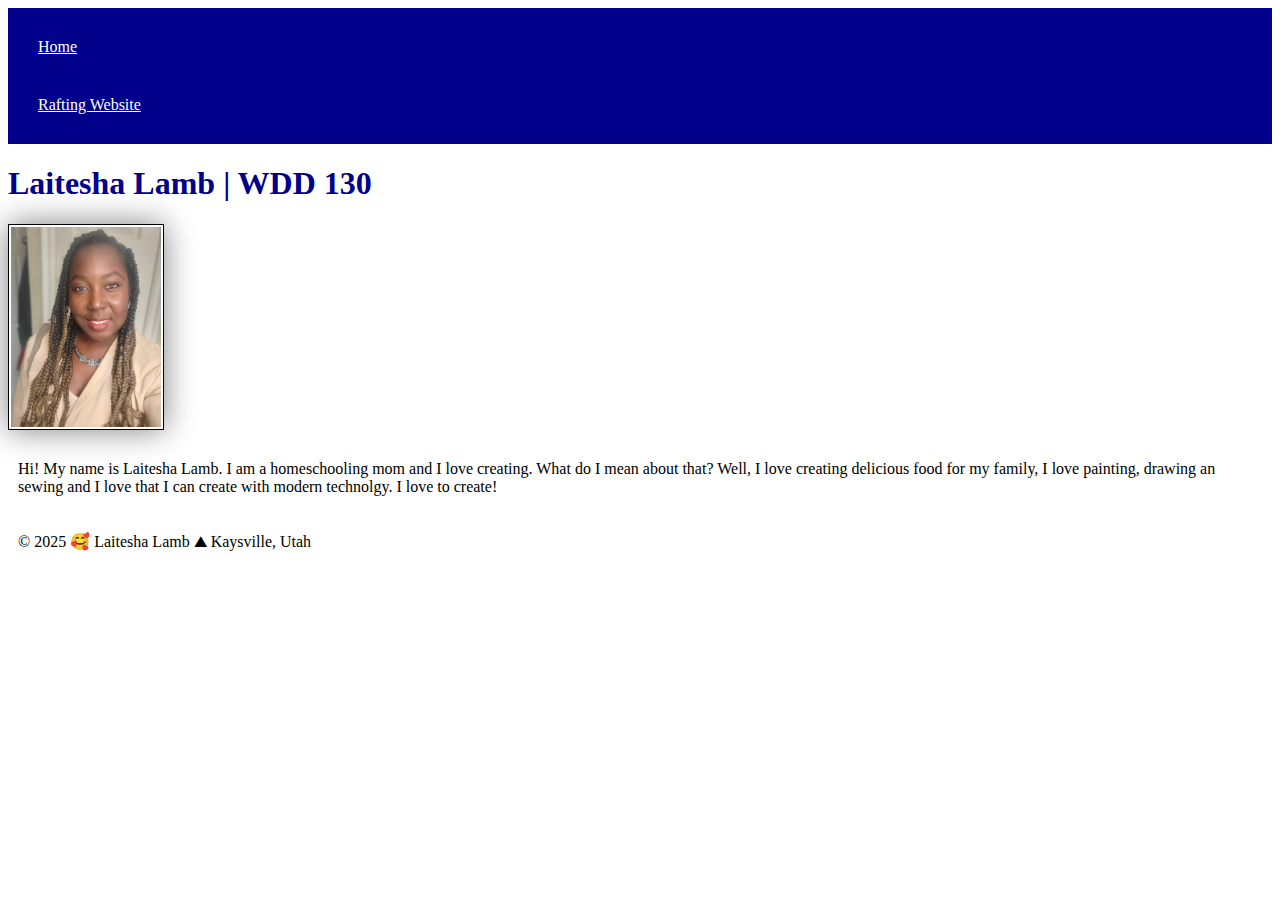
<file: index.html>
<!DOCTYPE html>
<html lang="en-US">
    <head> 
        <link rel="stylesheet" href="styles/styles.css">
        <meta charset="utf-8">
        <meta name ="viewport" content="width=device-width,intial-scale=1.0">
        <title>Laitesha Lamb | WDD 130</title>
    </head>
    <body>
        <header>
            <nav>
                <a href="#">Home</a>
                <a href="wwr/">Rafting Website</a>
            </nav>
        </header>
        <main>  
            <h1>Laitesha Lamb | WDD 130</h1>
            <img src="images/profile.jpg" alt="Hi, my name is Laitesha Lamb" width="200">
            <p>Hi! My name is Laitesha Lamb. I am a homeschooling mom and I love creating. What do I mean about that? Well, I love creating delicious food for my family, I love painting, drawing an sewing and I love that I can create with modern technolgy. I love to create!</p>     
        </main>
        <footer>
            <p>&copy; 2025 🥰 Laitesha Lamb ⛰ Kaysville, Utah</p>
        </footer>
    </body>
</html>
</file>
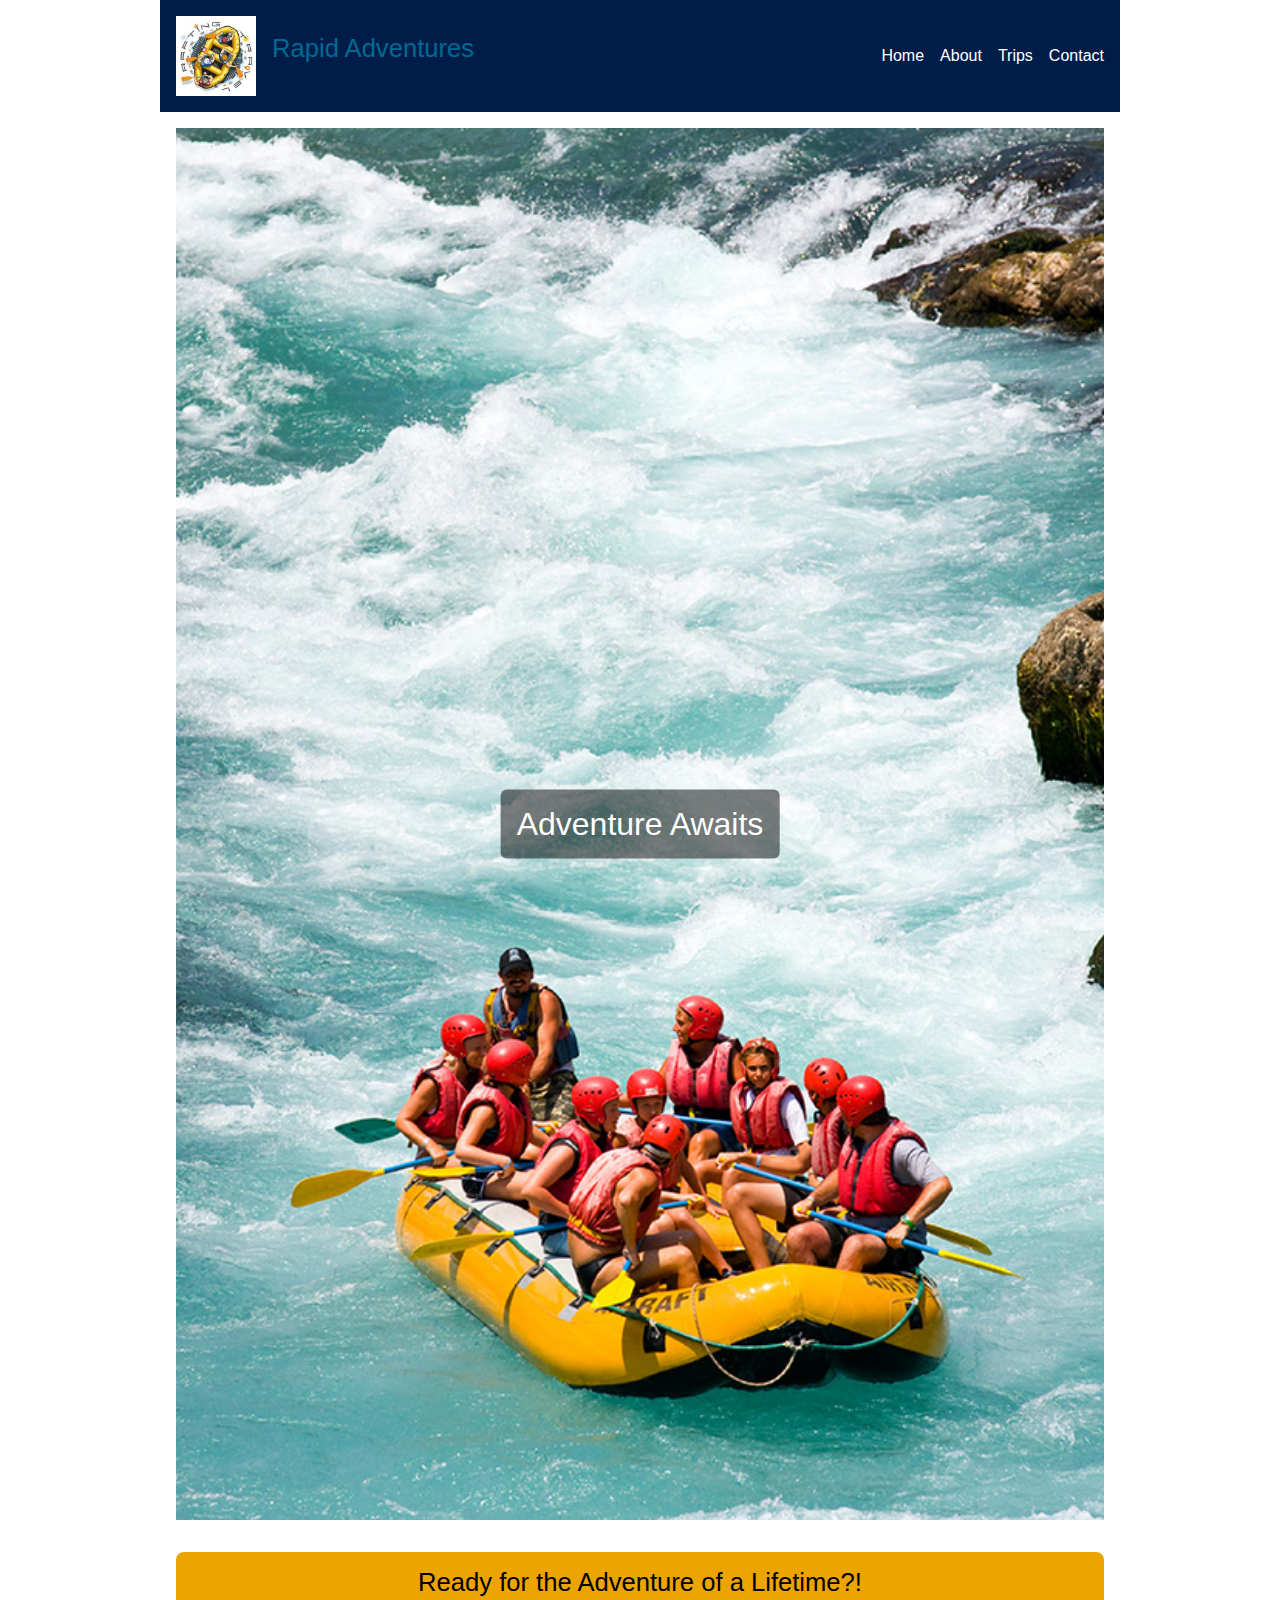
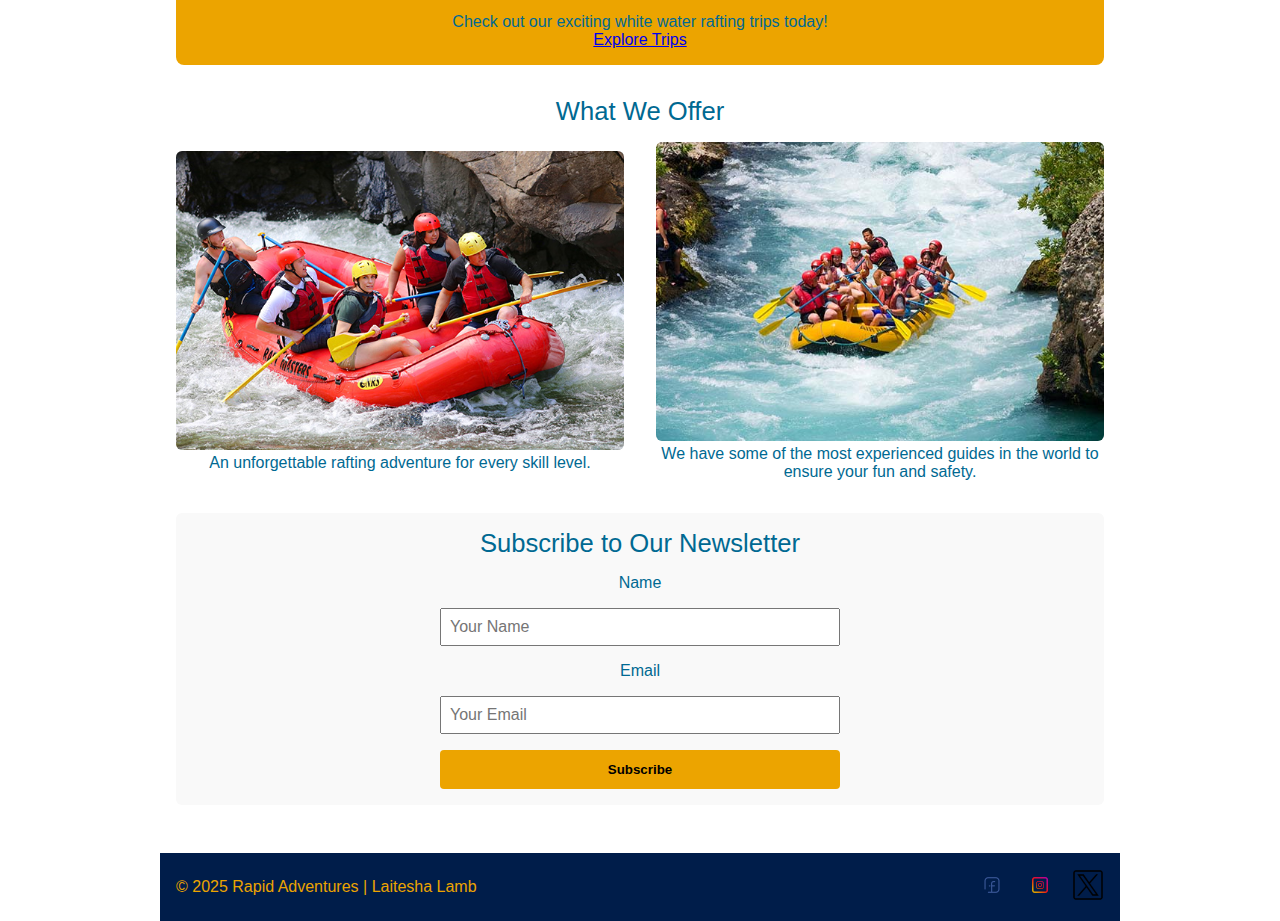
<file: wwr/index.html>
<!DOCTYPE html>
<html lang="en">

<head>
    <meta charset="UTF-8">
    <meta name="viewport" content="width=device-width, initial-scale=1.0">
    <title>Rapid Adventures | Home</title>
    <meta name="description" content="Enjoy the thrill of white water rafting with Rapid Adventures" />
    <meta name="author" content="Laitesha Lamb" />
    <link rel="stylesheet" href="styles/rafting.css" />
</head>

<body>
    <header>
        <div class="logo-title">
            <img src="images/z-raftingcompas.jpg" alt="Rapid Adventures">
            <span class="site-title">Rapid Adventures</span>
        </div>
        <nav>
            <ul>
                <li><a href="index.html">Home</a></li>
                <li><a href="about.html">About</a></li>
                <li><a href="trips.html">Trips</a></li>
                <li><a href="contact.html">Contact</a></li>
            </ul>

        </nav>

    </header>
    <main>
        <section class="hero">
            <h1>Adventure Awaits</h1>
            <img src="images/rafting49_600.jpg" alt="The Joy Is In The Ride">
        </section>

        <section class="cta">
            <h2>Ready for the Adventure of a Lifetime?!</h2>
            <p>Check out our exciting white water rafting trips today!</p>
            <a class="cta-button" href="trips.html">Explore Trips</a>
        </section>
        <section class="offerings">
            <h2>What We Offer</h2>
            <div class="offerings-grid">
                <div>
                    <img src="images/rafting19_600.jpg" alt="Exciting Rapids">
                    <p>An unforgettable rafting adventure for every skill level.</p>
                </div>
                <div>
                    <img src="images/rafting53_600 (1).jpg" alt="Guided Rafting">
                    <p>We have some of the most experienced guides in the world to ensure your fun and safety.</p>
                </div>
            </div>
        </section>

        <section class="newsletter">
            <h2>Subscribe to Our Newsletter</h2>
            <form action="#" method="post">
                <label for="The Rapids Newsletter">Name</label>
                <input type="text" name="name" placeholder="Your Name" required>

                <label for="newsletter-email">Email</label>
                <input type="email" name="email" placeholder="Your Email" required>

                <button type="submit">Subscribe</button>
            </form>
        </section>
    </main>

    <footer>
        <p>&copy; 2025 Rapid Adventures | Laitesha Lamb</p>
        <nav class="socialmedia">
            <a href="https://www.facebook.com/">
                <img src="images/facebook-icon.png" alt="Follow Us On Facebook">
            </a>
            <a href="https://www.instagram.com/">
                <img src="images/instagram-icon.png" alt="Check us out on Instagram">
            </a>
            <a href="https://x.com/">
                <img src="images/x-icon.png" alt="Give us a follow on x">
            </a>
        </nav>

    </footer>

</body>

</html>
</file>
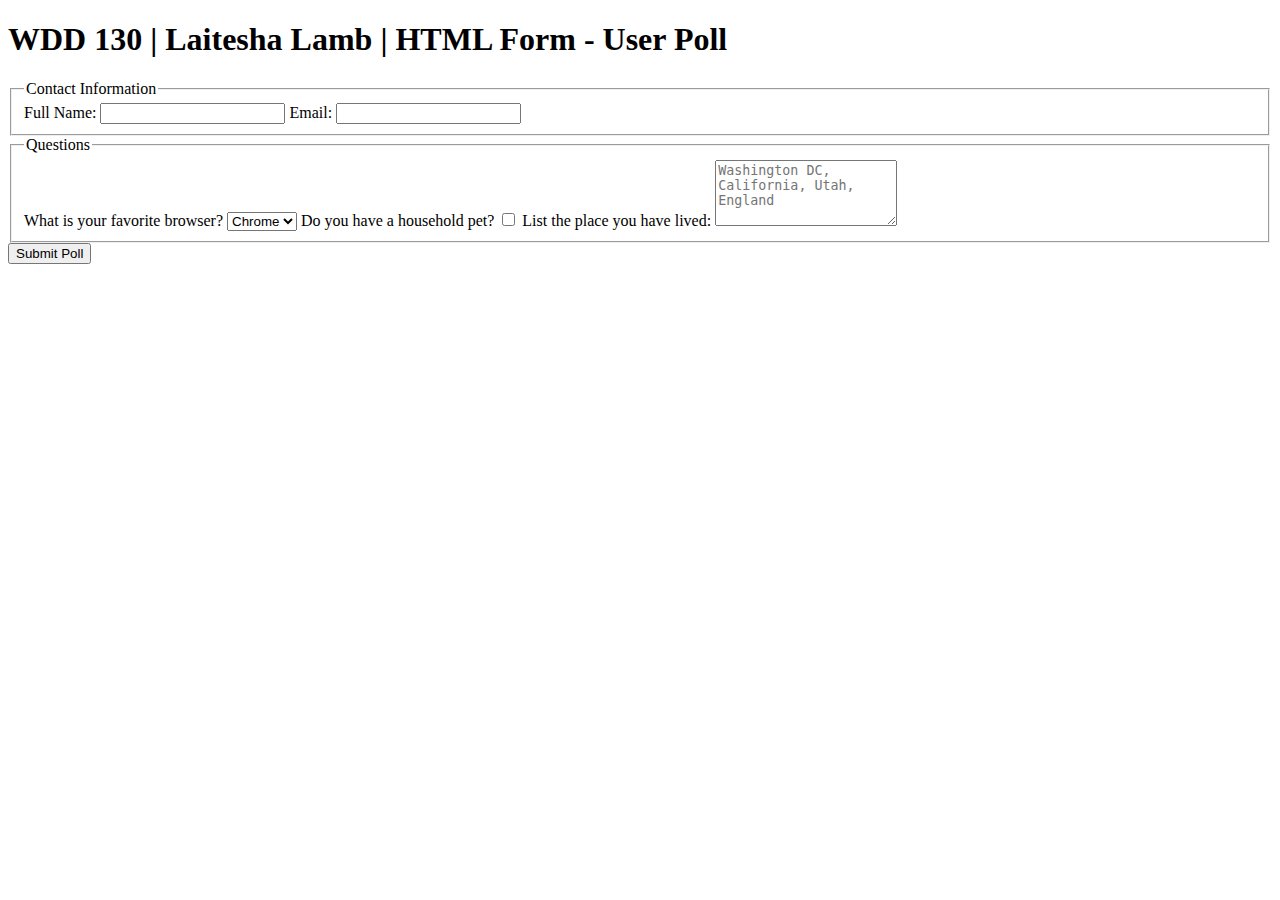
<file: week05/poll-form.html>
<!DOCTYPE html>
<html lang="en">
<head>
    <meta charset="UTF-8">
    <meta name="viewport" content="width=device-width, initial-scale=1.0">
    <title>Document</title>
</head>
<body>
    <header>
        <h1>WDD 130 | Laitesha Lamb | HTML Form - User Poll</h1>
    </header>
    <main>
        <form>
            <fieldset>
                <legend>Contact Information</legend>
                <label for="fullname">Full Name:</label>
                <input type="text" id="fullname" name="fullname">
                <label for="useremail">Email:</label>
                <input type="email" id="useremail" name="useremail">
            </fieldset>
            <fieldset>
                <legend>Questions</legend>
                <label for="browser">What is your favorite browser?</label>
                <select id="browser" name="browser">
                    <option value="chrome">Chrome</option>
                    <option value="firefox">Firefox</option>
                    <option value="edge">Edge</option>
                    <option value="safari">Safari</option>
                </select>
                <label for="pet">Do you have a household pet?</label>
                <input type="checkbox" id="pet" name="pet">
                <label for="feedback">List the place you have lived:</label>
                <textarea id="feedback" name="feedback" rows="4" placeholder="Washington DC, California, Utah, England"></textarea>

            </fieldset>
            <button type="submit">Submit Poll</button>
        </form>
    </main>
    <footer>
    </footer>
    
</body>
</html>
</file>
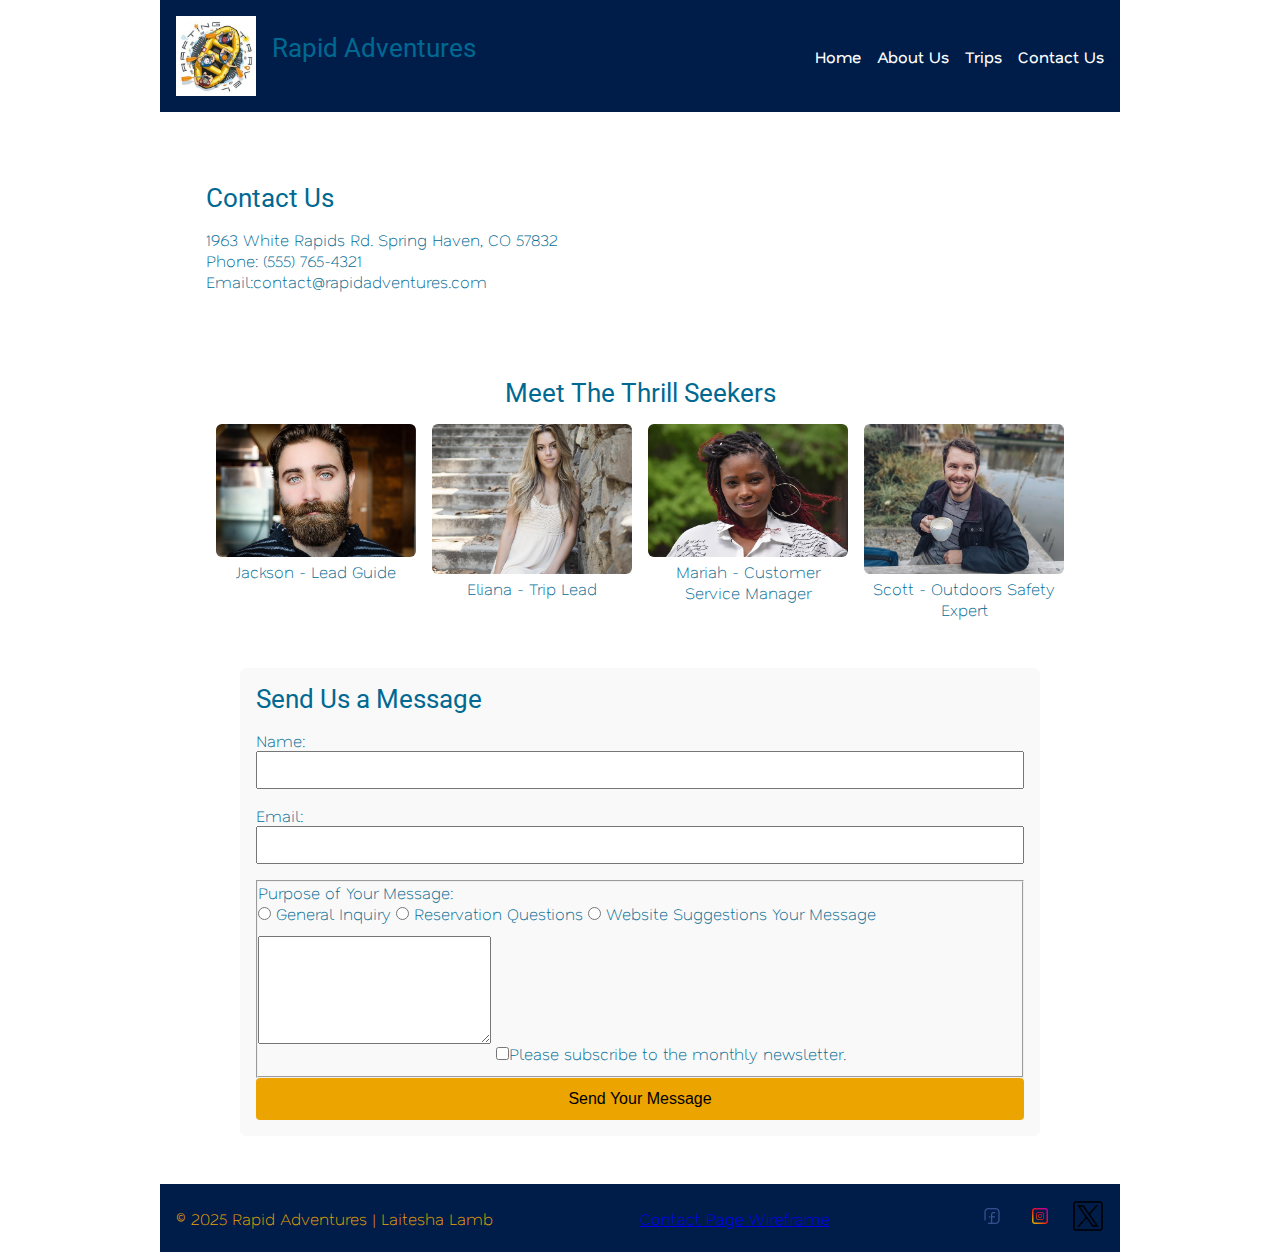
<file: wwr/contact.html>
<!DOCTYPE html>
<html lang="en">

<head>
    <meta charset="UTF-8">
    <meta name="viewport" content="width=device-width, initial-scale=1.0">
    <meta name="description"
        content="Get in touch with Rapid Adventures. Contact us for reservations, feedback, or inquiries. We would love to hear from you!" />
    <meta name="author" content="Laitesha Lamb" />
    <title> Contact Rapid Adventures</title>
    <link rel="stylesheet" href="styles/rafting.css">
    <link rel="preconnect" href="https://fonts.googleapis.com">
    <link rel="preconnect" href="https://fonts.gstatic.com" crossorigin>
    <link href="https://fonts.googleapis.com/css2?family=Nata+Sans:wght@200&family=Roboto:wght@100..900&display=swap"
        rel="stylesheet">
</head>

<body>
    <header>
        <div class="logo-title">
            <img src="images/z-raftingcompas.jpg" alt="Rapid Adventures Company Logo">
            <span class="site-title">Rapid Adventures</span>
        </div>
        <nav>
            <ul>

                <li><a href="index.html">Home</a></li>
                <li><a href="about.html">About Us</a></li>
                <li><a href="trips.html">Trips</a></li>
                <li><a href="contact.html">Contact Us</a></li>
            </ul>
        </nav>
    </header>

    <main>
        <section class="contact-grid">
            <div class="contact-information">
                <h1>Contact Us</h1>
                <p>1963 White Rapids Rd. Spring Haven, CO 57832</p>
                <p>Phone: (555) 765-4321</p>
                <p>Email:contact@rapidadventures.com</p>
            </div>
            <div class="contact-map">

                <iframe
                    src="https://www.google.com/maps/embed?pb=!1m14!1m12!1m3!1d27789.14386851575!2d-105.39955072766985!3d38.490593962304224!2m3!1f0!2f0!3f0!3m2!1i1024!2i768!4f13.1!5e1!3m2!1sen!2sus!4v1754778119131!5m2!1sen!2sus"
                    width="600" height="450" allowfullscreen="" loading="lazy"
                    referrerpolicy="no-referrer-when-downgrade"></iframe>
            </div>

        </section>

        <section class="employees">
            <h2>Meet The Thrill Seekers</h2>
            <div class="employee-gallery">
                <figure>
                    <img src="images/jackson-guide.jpg" alt="Jackson - Lead Guide">
                    <figcaption>Jackson - Lead Guide</figcaption>
                </figure>
                <figure>
                    <img src="images/eliana-trip.jpg" alt="Eliana - Trip Lead">
                    <figcaption>Eliana - Trip Lead</figcaption>
                </figure>
                <figure>
                    <img src="images/mariah-customer.jpg" alt="Mariah - Customer Service Manager">
                    <figcaption>Mariah - Customer Service Manager</figcaption>
                </figure>
                <figure>
                    <img src="images/outdoors-expert.jpg" alt="Scott - Outdoors Safety Expert">
                    <figcaption>Scott - Outdoors Safety Expert</figcaption>
                </figure>
            </div>

        </section>
        <section class="contact-form">
            <h2>Send Us a Message</h2>
            <form action="#" method="post">
                <label for="name">Name:</label>
                <input type="text" id="name" name="name" required>

                <label for="email">Email:</label>
                <input type="email" id="email" name="email" required>

                <fieldset>
                    <p>Purpose of Your Message:</p>
                    <input type="radio" name="purpose" id="inquiry" value="general" required>
                    <label for="inquiry"> General Inquiry</label>
                    <input type="radio" name="purpose" id="reservations" value="reservations">
                    <label for="reservations">Reservation Questions</label>
                    <input type="radio" name="purpose" id="website" value="suggestions">
                    <label for="website">Website Suggestions</label>

                    <label for="message">Your Message</label>
                    <textarea id="message" name="message" rows="5" required></textarea>
                    <label>
                        <input type="checkbox" name="subscribe">Please subscribe to the monthly newsletter.
                    </label>
                </fieldset>
                <button type="submit">Send Your Message</button>
            </form>
        </section>
    </main>

    <footer>
        <p>&copy; 2025 Rapid Adventures | Laitesha Lamb</p>
        <p><a href="https://app.moqups.com/LKJBDXSStcr28uj4HzYcFMSWOTcAg5YC/view/page/ad12de680" target="_blank">Contact
                Page Wireframe</a></p>
        <nav class="socialmedia">
            <a href="https://www.facebook.com/">
                <img src="images/facebook-icon.png" alt="Visit our Facebook page">
            </a>
            <a href="https://www.instagram.com/">
                <img src="images/instagram-icon.png" alt="Visit our Instagram">
            </a>
            <a href="https://x.com/">
                <img src="images/x-icon.png" alt="Follow us on X">
            </a>
        </nav>
    </footer>

</body>

</html>
</file>
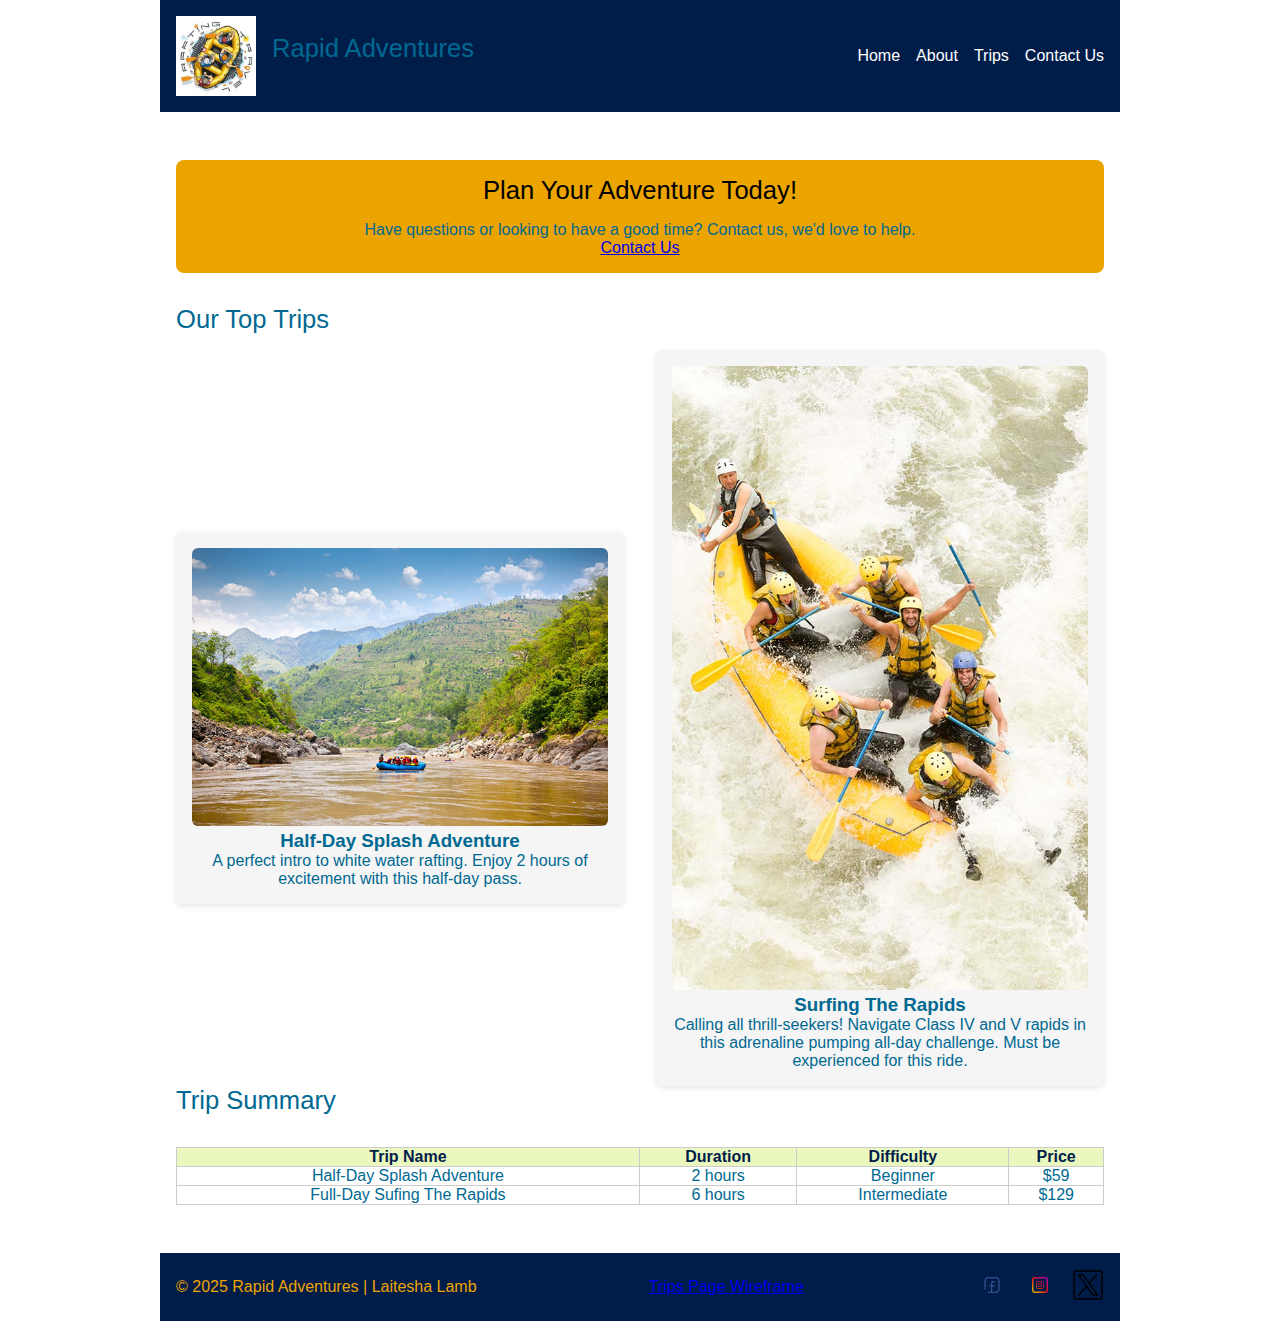
<file: wwr/trips.html>
<!DOCTYPE html>
<html lang="en">
<head>
    <meta charset="UTF-8">
    <meta name="viewport" content="width=device-width, initial-scale=1.0">
    <title>Rapid Adventures | Trips</title>
    <meta name="description" content="Explore white water rafting trips with Rapid Adventures">
    <meta name="author" content="Laitesha Lamb">
    <link rel="stylesheet" href="styles/rafting.css">
</head>

<body>
    <header>
        <div class="logo-title">
            <img src="images/z-raftingcompas.jpg" alt="Rapid Adventures Logo">
            <span class="site-title">Rapid Adventures</span>
        </div>
        <nav>
            <ul>
                <li><a href="index.html">Home</a></li>
                <li><a href="about.html">About</a></li>
                <li><a href="trips.html">Trips</a></li>
                <li><a href="contact.html">Contact Us</a></li>
            </ul>
        </nav>
    </header>

    <main>
        <section class="cta">
            <h2>Plan Your Adventure Today!</h2>
            <p>Have questions or looking to have a good time? Contact us, we'd love to help.</p>
            <a class="cta-button" href="contact.html">Contact Us</a>
        </section>

        <section class="trip-descriptions">
            <h2>Our Top Trips</h2>
            <div class="trips-grid">
                <div class="trip">
                    <img src="images/rafting43_600.jpg" alt="Half- Day Splash Adventure">
                    <h3>Half-Day Splash Adventure</h3>
                    <p>A perfect intro to white water rafting. Enjoy 2 hours of excitement with this half-day pass.</p>
                </div>
                <div class="trip">
                    <img src="images/rafting56_600.jpg" alt="Surfing the Rapids">
                    <h3>Surfing The Rapids</h3>
                    <p>Calling all thrill-seekers! Navigate Class IV and V rapids in this adrenaline pumping all-day challenge. Must be experienced for this ride.</p>                    
                </div>
            </div>
        </section>

        <section class="trip-table">
            <h2>Trip Summary</h2>
            <table>
                <thread>
                    <tr>
                        <th>Trip Name</th>
                        <th>Duration</th>
                        <th>Difficulty</th>
                        <th>Price</th>
                    </tr>
                </thread>
                <tbody>
                    <tr>
                        <td>Half-Day Splash Adventure</td>
                        <td>2 hours</td>
                        <td>Beginner</td>
                        <td>$59</td>
                    </tr>
                    <tr>
                        <td>Full-Day Sufing The Rapids</td>
                        <td>6 hours</td>
                        <td>Intermediate</td>
                        <td>$129</td>
                    </tr>
                </tbody>
            </table>
        </section>
    </main>

    <footer>
            <p>&copy; 2025 Rapid Adventures | Laitesha Lamb</p>
            <p><a href="https://app.moqups.com/ZbR5Upra10EtR5jmKAsYWK4hquMqrL71/view/page/aef4b8283" target="_blank">Trips
                Page Wireframe</a></p>
            <nav class="socialmedia">
                <a href="https://www.facebook.com/">
                    <img src="images/facebook-icon.png" alt="Follow Us On Facebook">
                </a>
                <a href="https://www.instagram.com/">
                    <img src="images/instagram-icon.png" alt="Check us out on Instagram">
                </a>
                <a href="https://x.com/">
                    <img src="images/x-icon.png" alt="Give us a follow on x">
                </a>
            </nav>
    </footer>

    
</body>
</html>
</file>
<file: styles/styles.css>
nav {
    background-color: darkblue;
    padding: 10px;
}

nav a {
    color: white;
    display:block;
    padding: 20px;
}
h1 {
    color: darkblue;
}
img {
    width: 150px;
    height: auto;
    border: 1px solid black;
    padding: 2px;
    box-shadow: 0 0 30px gray;
}

p {
    padding: 10px;
}
</file>
<file: wwr/styles/rafting.css>
:root {
    --primary-color: #eaf8bf;
    --secondary-color: #006992;
    --accent-color: #eca400;
    --accent2-color: #001d4a;
    --heading-font: "Roboto", sans-serif;
    --body-font: "Nata Sans", sans-serif;

}

* {
    margin: 0;
    padding: 0;
    box-sizing: border-box;
}

body {
    font-family: var(--body-font), sans-serif;
    font-weight: 200;
    color: var(--secondary-color);
}

header,
main,
footer {
    max-width: 960px;
    padding: 1rem;
    margin: 0 auto;
}

header {
    display: grid;
    grid-template-columns: auto 1fr;
    align-items: center;
    background-color: var(--accent2-color);
    color: #fff;
    gap: 1rem;
}

.logo-title {
    display: flex;
    align-items: center;
    gap: 1rem;
}

header img {
    width: 80px;
    height: auto;
}


header h1,
 .site-title,
 h1, h2 {
    font-size: clamp(1.5rem, 2vw, 2.5rem);
    font-family: var(--heading-font);
    font-weight: 400;
    color: var(--secondary-color);
    margin-bottom: 1rem;
 }



nav {
    display: flex;
    justify-content: flex-end;

}

nav ul {
    display: flex;
    list-style: none;
    gap: 1rem;
    flex-direction: row;
    margin: 0;
    padding: 0;

}

nav a {
    text-decoration: none;
    color: #fff;
    font-weight: 500;
}

nav a:hover {
    color: var(--primary-color);
    text-decoration: underline;
}




.hero {
    position: relative;
    text-align: center;
}

.hero img {
    width: 100%;
    height: auto;
    display: block;
}

.hero h1 {
    position: absolute;
    top: 50%;
    left: 50%;
    transform: translate(-50%, -50%);
    background-color: rgba(0, 0, 0, 0.5);
    color: #fff;
    padding: 1rem;
    font-size: 2rem;
    border-radius: 6px;
    text-align: center;
}

.hero-content {
    display: flex;
    justify-content: space-between;
    align-items: center;
    gap: 2rem;
    margin: 2rem 0;
    flex-wrap: wrap;
    text-align: left;
}



.hero-text {
    flex: 2;

}

.hero-image {
    flex: 1;
}

.hero-image img {
    width: 100%;
    max-width: 150px;
    border-radius: 6px;

}

.cta {
    margin: 2rem auto;
    padding: 1rem;
}

.newsletter {
    margin: 2rem auto;
    padding: 1rem;
}


.adventure-gallery {
    margin: 2rem auto;
    padding: 1rem;
}

.contact-grid{
    margin: 2rem auto;
    padding: 1rem;
}

.contact-form {
    margin: 2rem auto;
    padding: 1rem;
}

.employees {
    margin: 2rem auto;
    padding: 1rem;

}

.history {
    margin: 2rem auto;
    padding: 1rem;
}

.trip-table table {
    margin: 2rem auto;
    padding: 1rem;
    
}


.adventure-gallery {
    grid-template-columns: repeat(5, 1fr);
    text-align: center;
    display: grid;
    gap: 2rem;
    margin-top: 1rem;
    align-items: center;
  

}

.offerings-grid,
.trips-grid {
    display: grid;
    grid-template-columns: repeat(auto-fit, minmax(250px, 1fr));
    gap: 2rem;
    margin-top: 1rem;
    align-items: center;
    
}



.history {
    display: grid;
    grid-template-columns: 1fr 1fr 1fr;
    gap: 2rem;
    margin-top: 1rem;
    align-items: center;
}

.cta {
    text-align: center;
    background-color: var(--accent-color);
    border-radius: 8px;
}

.cta h2 {
    color: #000;

}

.cta button {
    display: inline-block;
    margin-top: 1rem;
    background-color: var(--accent2-color);
    color: #fff;
    padding: 0.75rem 1.5rem;
    text-decoration: none;
    border-radius: 4px;
    font-weight: bold;
    border: none;
    cursor: pointer;
}

.cta-button:hover {
    background-color: #003366;

}

.offerings {
    text-align: center;
    margin-top: 2rem;
}



.offerings-grid img,
.adventure-gallery img,
.trips-grid .trip img,
.history-image img,
.employee-gallery img {
    width: 100%;
    border-radius: 6px;
}
.offerings-grid,
.trips-grid,
.contact-grid {
    display: grid;
    gap: 2rem;
    margin-top: 1rem;
    align-items: center;
}



.newsletter {
    text-align: center;
    background-color: #f9f9f9;
    border-radius: 6px;

}

.newsletter form {
    display: flex;
    flex-direction: column;
    gap: 1rem;
    max-width: 400px;
    margin: 0 auto;
}

.newsletter input {
    padding: 0.5rem;
    font-size: 1rem;
}

.newsletter button {
    background-color: var(--accent-color);
    border: none;
    padding: 0.75rem;
    cursor: pointer;
    font-weight: bold;
    border-radius: 4px;
}

.newsletter button:hover {
    background-color: #cc8900;
}


.history-section h2,
.adventures h2 {
    text-align: center;
    margin: 2rem 0 1rem;
}

.adventures h2 {
    color: var(--accent-color);
}


.history-text {
    padding: 1rem;

}



.history-image img {
    max-width: 200px;
    display: block;
    margin: 0 auto;
    
}




.adventure-gallery figure {
    margin: 0;
}



.trips-grid .trip {
    background-color: #f5f5f5;
    padding: 1rem;
    border-radius: 6px;
    box-shadow: 0 2px 6px rgba(0, 0, 0, 0.1);
    text-align: center;
}

.trip-table table {
    width: 100%;
    border-collapse: collapse;
    background-color: #fff;
}

.trip-table th,
.trip-table td {
    border: 1px solid #ccc;
    text-align: center;
}

.trip-table th {
    background-color: var(--primary-color);
    color: var(--accent2-color);
    font-weight: bold;
}

.trip-table td {
    font-size: 1rem;
}

.trip-content-grid {
    display: grid;
    grid-template-columns: 1fr 1fr;
    gap: 2rem;
    margin-top: 2rem;
}

footer {
    display: flex;
    justify-content: space-between;
    align-items: center;
    background-color: var(--accent2-color);
    color: var(--accent-color);
    padding: 1rem;
    flex-wrap: wrap;

}

footer .socialmedia {
    display: flex;
    gap: 1rem;
}

footer .socialmedia img {
    width: 32px;
}

.socialmedia a {
    text-decoration: none;
}


.contact-grid {
    grid-template-columns: 1fr 1fr;
    max-width: 900px;
}

.contact-map iframe {
    width: 100%;
    height: 100%;
    border: none;
}

.contact-information {
    font-size: 1rem;

}

.contact-form {
    max-width: 800px;
    background-color: #f9f9f9;
    border-radius: 6px;
}

.contact-form form {
    display: flex;
    flex-direction: column;
}

.contact-form input,
.contact-form textarea {
    margin-bottom: 1rem;
    padding: 0.5rem;
    font-size: 1rem;
}

.contact-form button {
    background-color: var(--accent-color);
    color: #000;
    padding: 0.75rem;
    border: none;
    font-size: 1rem;
    cursor: pointer;
    border-radius: 4px;
}

.contact-form button:hover {
    background-color: #cc8900;
}

.employees {
    text-align: center;
    max-width: 960px;
    
}

.employee-gallery {
    display: flex;
    justify-content: center;
    gap: 1rem;
    flex-wrap: wrap;
}

.employee-gallery figure {
    width: 200px;
    text-align: center;
}






@media (max-width: 768px) {
    .history {
        grid-template-columns: 1fr;

    }

    .adventure-gallery {
        grid-template-columns: 1fr 1fr;
    }

    nav ul {
        flex-direction: column;
        align-items: flex-end;
    }

    .contact-grid {
        grid-template-columns: 1fr;
    }

    .employee-gallery {
        flex-direction: column;
        align-items: center;
    }

    .employee-gallery figure {
        width: 80%;
    }

    .hero article img {
        width: 100px;
        margin: 0;
    }



   



   
    
    
    



}
</file>
